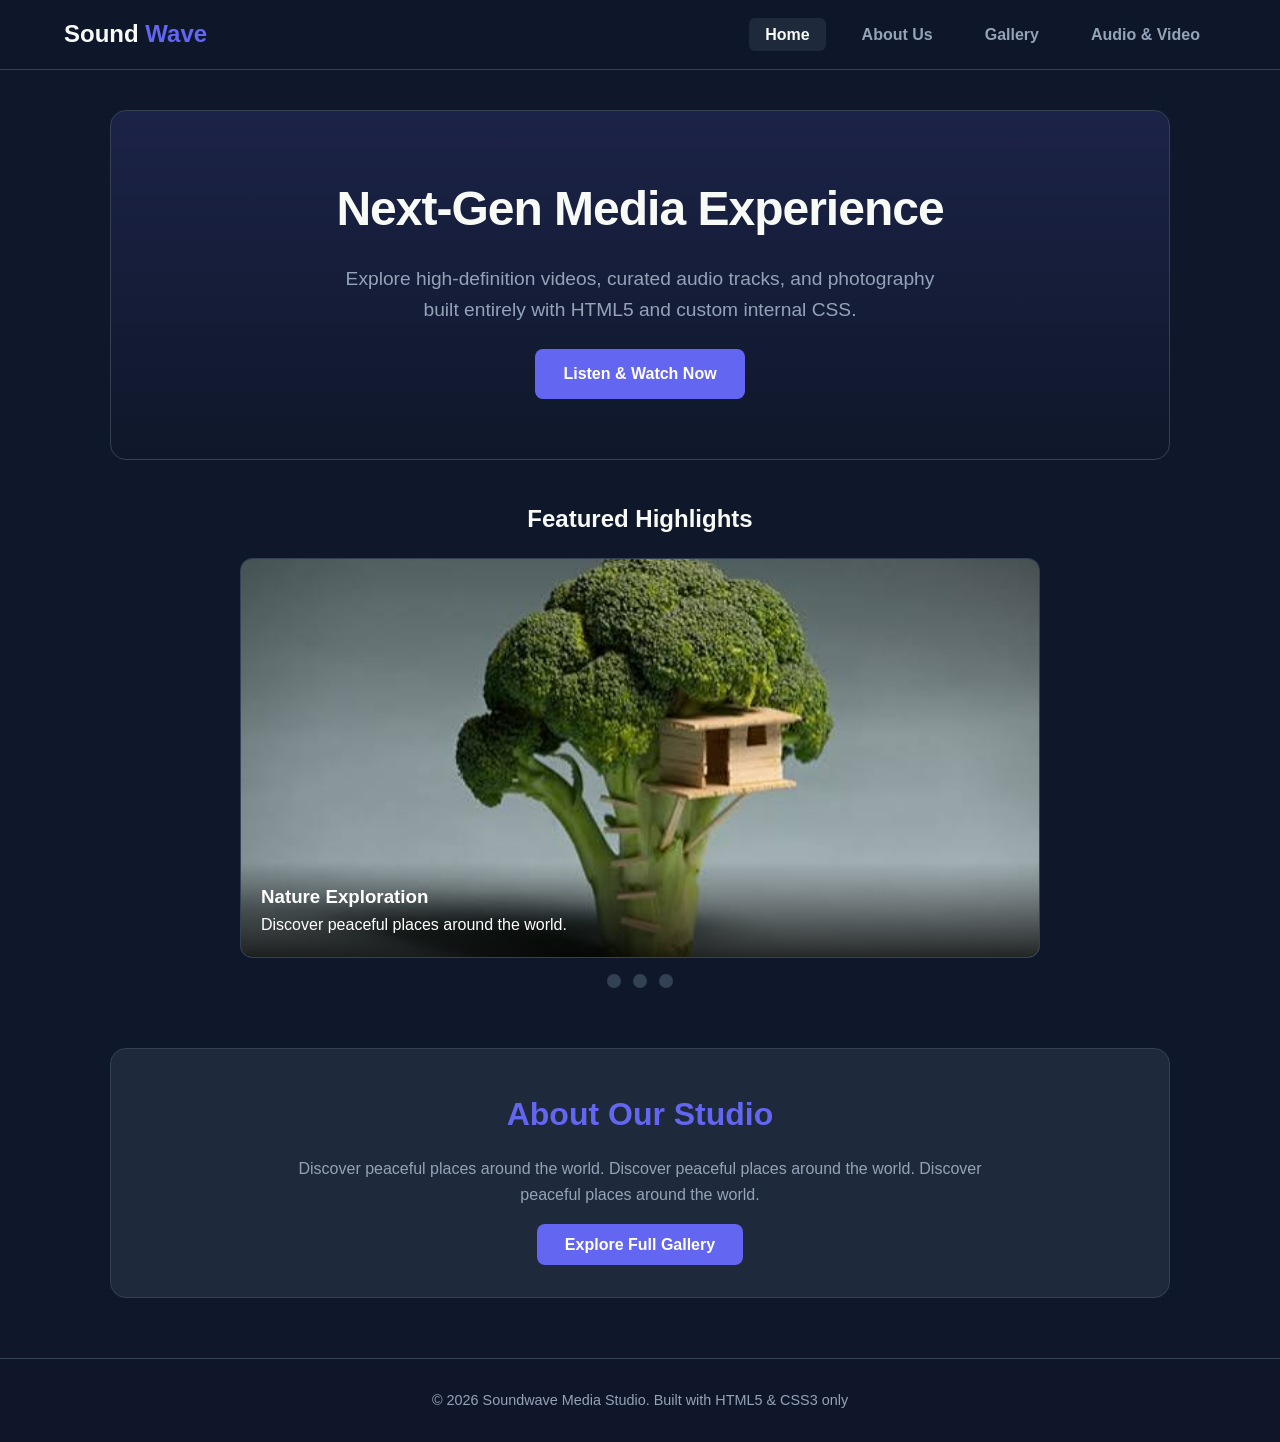
<file: index.html>
<!doctype html>
<html lang="en">
  <head>
    <meta charset="UTF-8" />
    <meta name="viewport" content="width=device-width, initial-scale=1.0" />
    <link rel="icon" href=assetsimages/"/images.png" />
    <link rel="stylesheet" href="/assets/css/style.css" />
    <link rel="stylesheet" href="/assets/css/gallary.css">
    <title>Soundwave | Home</title>
  </head>
  <body>
    <!-- Header -->
    <header>
      <a href="/" class="logo">Sound <span>Wave</span></a>
      <nav>
        <ul>
          <li><a href="/" class="active">Home</a></li>
          <li><a href="/index.html#about-us">About Us</a></li>
          <li><a href="/gallary.html">Gallery</a></li>
          <li><a href="/media.html">Audio & Video</a></li>
        </ul>
      </nav>
    </header>

    <!-- Hero Section -->
    <main>
      <div class="hero">
        <h1>Next-Gen Media Experience</h1>
        <p>
          Explore high-definition videos, curated audio tracks, and photography
          built entirely with HTML5 and custom internal CSS.
        </p>
        <a href="#" class="cta-btn">Listen & Watch Now</a>
      </div>

      <!-- Slider section -->
      <div class="slider-section">
        <h2>Featured Highlights</h2>

        <div id="slide-1"></div>
        <div id="slide-2"></div>
        <div id="slide-3"></div>

        <div class="slider-container">
          <div class="slides">
            
            <div class="slide">
              <img src="/assets/images/images (1).jpg" alt="nature image" />
              <div class="slide-caption">
                <h3>Nature Exploration</h3>
                <p>Discover peaceful places around the world.</p>
              </div>
            </div>

            
            <div class="slide">
              <img src="/assets/images/images (1).jpg" alt="nature image" />
              <div class="slide-caption">
                <h3>Nature Exploration</h3>
                <p>Discover peaceful places around the world.</p>
              </div>
            </div>

            <div class="slide">
              <img
                src="/assets/images/photos-at-random-1000224_1280.jpg"
                alt="nature image"
              />
              <div class="slide-caption">
                <h3>Nature Exploration</h3>
                <p>Discover peaceful places around the world.</p>
              </div>
            </div>
          </div>
        </div>

        <div class="slider-nav">
          <a href="#slide-1" title="Go to slide 1"></a>
          <a href="#slide-2" title="Go to slide 2"></a>
          <a href="#slide-3" title="Go to slide 3"></a>
        </div>
      </div>

      <!-- About section -->
      <div id="about-us" class="about-section">
        <h2>About Our Studio</h2>
        <p>
          Discover peaceful places around the world. Discover peaceful places
          around the world. Discover peaceful places around the world.
        </p>
        <a href="#" class="cta-btn">Explore Full Gallery</a>
      </div>
    </main>

    <!-- footer section -->
    <footer>
      <p>
        &copy; 2026 Soundwave Media Studio. Built with HTML5 &amp; CSS3 only
      </p>
    </footer>
  </body>
</html>
</file>
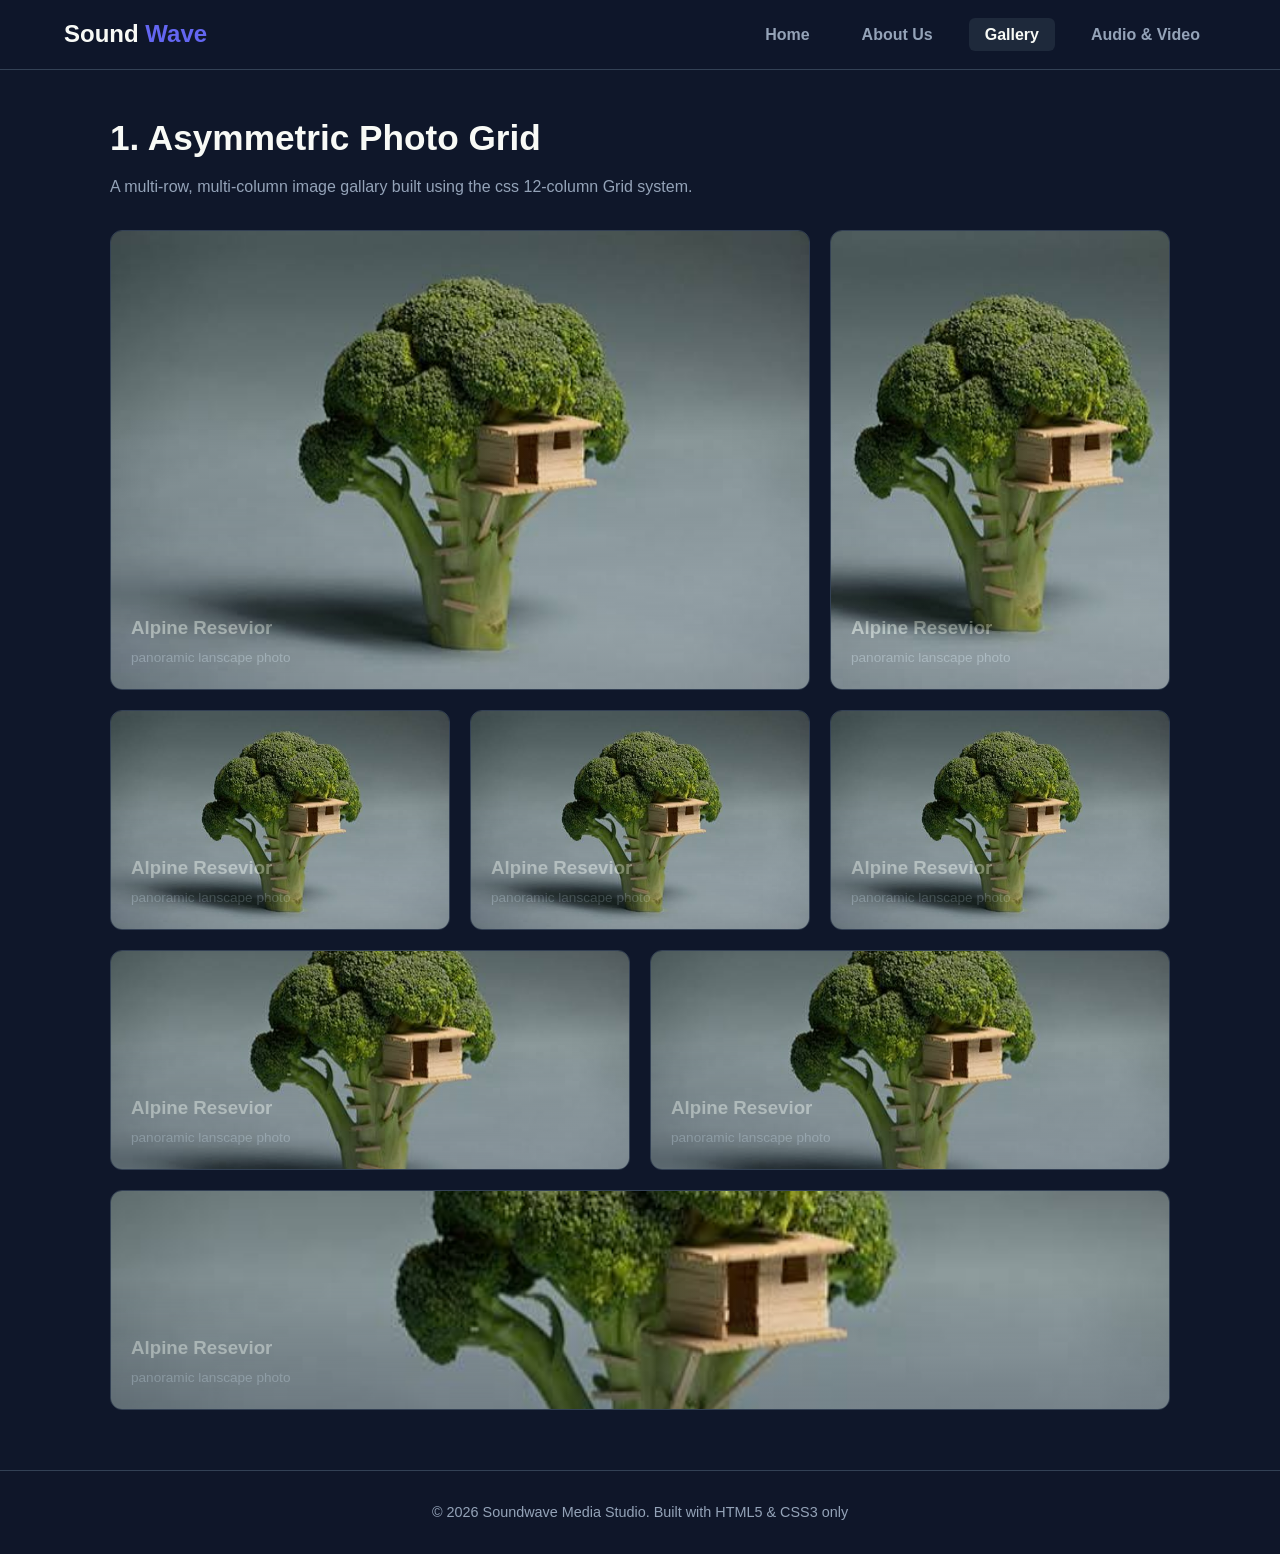
<file: gallary.html>
<!doctype html>
<html lang="en">
  <head>
    <meta charset="UTF-8" />
    <meta name="viewport" content="width=device-width, initial-scale=1.0" />
    <link rel="icon" href="/assets/images/images (1).jpg" />
    <link rel="stylesheet" href="/assets/css/gallary.css" />
    <title>Soundwave | Gallery</title>
  </head>
  <body>
    <!-- Header -->
    <header>
      <a href="/" class="logo">Sound <span>Wave</span></a>
      <nav>
        <ul>
          <li><a href="/">Home</a></li>
          <li><a href="/index.html#about-us">About Us</a></li>
          <li><a href="/gallary.html" class="active">Gallery</a></li>
          <li><a href="/media.html">Audio & Video</a></li>
        </ul>
      </nav>
    </header>

    <!-- hero section -->
    <main>
      <div class="section-header">
        <h2>1. Asymmetric Photo Grid</h2>
        <p>
          A multi-row, multi-column image gallary built using the css 12-column
          Grid system.
        </p>
      </div>

      <div class="bento-grid">
        <div class="grid-card col-span-8 row-span-2">
          <img src="/assets/images/images (1).jpg" alt="image" />
          <div class="overlay">
            <h3>Alpine Resevior</h3>
            <p>panoramic lanscape photo</p>
          </div>
        </div>

        <div class="grid-card col-span-4 row-span-2">
          <img src="/assets/images/images (1).jpg" alt="image" />
          <div class="overlay">
            <h3>Alpine Resevior</h3>
            <p>panoramic lanscape photo</p>
          </div>
        </div>

        <div class="grid-card col-span-4 row-span-1">
          <img src="/assets/images/images (1).jpg" alt="image" />
          <div class="overlay">
            <h3>Alpine Resevior</h3>
            <p>panoramic lanscape photo</p>
          </div>
        </div>

        <div class="grid-card col-span-4 row-span-1">
          <img src="/assets/images/images (1).jpg" alt="image" />
          <div class="overlay">
            <h3>Alpine Resevior</h3>
            <p>panoramic lanscape photo</p>
          </div>
        </div>

        <div class="grid-card col-span-4 row-span-1">
          <img src="/assets/images/images (1).jpg" alt="image" />
          <div class="overlay">
            <h3>Alpine Resevior</h3>
            <p>panoramic lanscape photo</p>
          </div>
        </div>

        <div class="grid-card col-span-6 row-span-1">
          <img src="/assets/images/images (1).jpg" alt="image" />
          <div class="overlay">
            <h3>Alpine Resevior</h3>
            <p>panoramic lanscape photo</p>
          </div>
        </div>

        <div class="grid-card col-span-6 row-span-1">
          <img src="/assets/images/images (1).jpg" alt="image" />
          <div class="overlay">
            <h3>Alpine Resevior</h3>
            <p>panoramic lanscape photo</p>
          </div>
        </div>

        <div class="grid-card col-span-12 row-span-1">
          <img src="/assets/images/images (1).jpg" alt="image" />
          <div class="overlay">
            <h3>Alpine Resevior</h3>
            <p>panoramic lanscape photo</p>
          </div>
        </div>
      </div>
    </main>

    <!-- footer section -->
    <footer>
      <p>
        &copy; 2026 Soundwave Media Studio. Built with HTML5 &amp; CSS3 only
      </p>
    </footer>
  </body>
</html>
</file>
<file: assets/css/style.css>
* {
  box-sizing: border-box;
  padding: 0;
  margin: 0;
}

/* CSS Variable */
:root {
  --primary: #6366f1;
  --primary-hover: #4f46e5;
  --bg-dark: #0f172a;
  --bg-card: #1e293b;
  --text-light: #f8faf6;
  --text-muted: #94a3b8;
  --border: #334155;
  --header-height: 70px;
}

html {
  scroll-behavior: smooth;
}

body {
  font-family: "Segoe UI", Tahoma, Geneva, Verdana, sans-serif;
  background-color: var(--bg-dark);
  color: var(--text-light);
  line-height: 1.6;
}

header {
  position: fixed;
  top: 0;
  left: 0;
  width: 100%;
  height: var(--header-height);
  background-color: rgba(15, 23, 43, 0.95);
  backdrop-filter: blur(8px);
  border-bottom: 1px solid var(--border);
  display: flex;
  justify-content: space-between;
  align-items: center;
  padding: 0 5%;
  z-index: 1000;
}

.logo {
  font-size: 1.5rem;
  font-weight: 700;
  color: var(--text-light);
  text-decoration: none;
}

.logo span {
  color: var(--primary);
}

nav ul {
  display: flex;
  list-style: none;
  gap: 20px;
}

nav a {
  color: var(--text-muted);
  text-decoration: none;
  font-weight: 600;
  padding: 8px 16px;
  border-radius: 6px;
  transition: all 0.3s ease;
}

nav a:hover,
nav .active {
  color: var(--text-light);
  background-color: var(--bg-card);
}

main {
  padding-top: calc(var(--header-height) + 40px);
  padding-bottom: 60px;
  min-height: calc(100vh - 120px);
  max-width: 1100px;
  margin: 0 auto;
  padding-right: 20px;
  padding-right: 20px;
}

.hero {
  display: flex;
  flex-direction: column;
  align-items: center;
  text-align: center;
  padding: 60px 20px;
  background: linear-gradient(
    180deg,
    rgba(99, 102, 241, 0.15) 0%,
    rgba(15, 23, 42, 0) 100%
  );
  border-radius: 16px;
  margin-bottom: 40px;
  border: 1px solid var(--border);
}

.hero h1 {
  font-size: 3rem;
  margin-bottom: 16px;
  letter-spacing: -1px;
}

.hero p {
  font-size: 1.2rem;
  color: var(--text-muted);
  max-width: 600px;
  margin-bottom: 24px;
}
.cta-btn {
  background-color: var(--primary);
  color: white;
  padding: 12px 28px;
  text-decoration: none;
  border-radius: 8px;
  font-weight: 600;
  transition: background 0.2s ease;
}

.cta-btn:hover {
  background-color: var(--primary-hover);
}

/* ==================================== */
/* ========== slider section ========== */
/* ==================================== */

.slider-section {
  margin-top: 40px;
  margin-bottom: 60px;
}

.slider-section h2 {
  text-align: center;
  margin-bottom: 20px;
}

.slider-container {
  position: relative;
  width: 100%;
  max-width: 800px;
  height: 400px;
  margin: 0 auto;
  overflow: hidden;
  border-radius: 12px;
  border: 1px solid var(--border);
}

.slides {
  display: flex;
  width: 300%;
  height: 100%;
  transition: transform 0.5s cubic-bezier(0.25, 1, 0.5, 1);
}

.slide {
  width: 33.333%;
  height: 100%;
  position: relative;
}

.slide img {
  width: 100%;
  height: 100%;
  object-fit: cover;
}

.slide-caption {
  position: absolute;
  bottom: 0;
  width: 100%;
  padding: 20px;
  background: linear-gradient(transparent, rgba(0, 0, 0, 0.8));
  color: white;
}

.slider-nav {
  display: flex;
  justify-content: center;
  gap: 12px;
  margin-top: 16px;
}

.slider-nav a {
  width: 14px;
  height: 14px;
  border-radius: 50%;
  background-color: var(--border);
  text-decoration: none;
  transition: background-color 0.3 ease;
}

.slider-nav a:hover {
  background-color: var(--primary);
}

#slide-1:target ~ .slider-container .slides {
  transform: translateX(0%);
}

#slide-2:target ~ .slider-container .slides {
  transform: translateX(-33.333%);
}

#slide-3:target ~ .slider-container .slides {
  transform: translateX(-66.666%);
}

/* ==================================== */
/* ========== slider section ========== */
/* ==================================== */

.about-section {
  scroll-margin-top: calc(var(--header-height)+ 20px);
  background-color: var(--bg-card);
  border: 1px solid var(--border);
  border-radius: 16px;
  padding: 40px;
  margin-top: 40px;
  text-align: center;
}

.about-section h2 {
  font-size: 2rem;
  margin-bottom: 16px;
  color: var(--primary);
}

.about-section p {
  color: var(--text-muted);
  max-width: 700px;
  margin: 0 auto 24px auto;
}

/* ==================================== */
/* ========== slider section ========== */
/* ==================================== */

footer {
  background-color: rgba(15, 23, 42, 0.95);
  border-top: 1px solid var(--border);
  padding: 30px 5%;
  text-align: center;
  color: var(--text-muted);
  font-size: 0.9rem;
}
</file>
<file: assets/css/gallary.css>
* {
  box-sizing: border-box;
  padding: 0;
  margin: 0;
}

/* CSS Variable */
:root {
  --primary: #6366f1;
  --primary-hover: #4f46e5;
  --bg-dark: #0f172a;
  --bg-card: #1e293b;
  --text-light: #f8faf6;
  --text-muted: #94a3b8;
  --border: #334155;
  --header-height: 70px;
}

html {
  scroll-behavior: smooth;
}

body {
  font-family: "Segoe UI", Tahoma, Geneva, Verdana, sans-serif;
  background-color: var(--bg-dark);
  color: var(--text-light);
  line-height: 1.6;
}

header {
  position: fixed;
  top: 0;
  left: 0;
  width: 100%;
  height: var(--header-height);
  background-color: rgba(15, 23, 43, 0.95);
  backdrop-filter: blur(8px);
  border-bottom: 1px solid var(--border);
  display: flex;
  justify-content: space-between;
  align-items: center;
  padding: 0 5%;
  z-index: 1000;
}

.logo {
  font-size: 1.5rem;
  font-weight: 700;
  color: var(--text-light);
  text-decoration: none;
}

.logo span {
  color: var(--primary);
}

nav ul {
  display: flex;
  list-style: none;
  gap: 20px;
}

nav a {
  color: var(--text-muted);
  text-decoration: none;
  font-weight: 600;
  padding: 8px 16px;
  border-radius: 6px;
  transition: all 0.3s ease;
}

nav a:hover,
nav .active {
  color: var(--text-light);
  background-color: var(--bg-card);
}

/* ==================================== */
/* ========== grid section ========== */
/* ==================================== */

main {
  padding-top: calc(var(--header-height) + 40px);
  padding-bottom: 60px;
  min-height: calc(100vh - 120px);
  max-width: 1100px;
  margin: 0 auto;
  padding-left: 20px;
  padding-right: 20px;
}

.section-header {
  margin-bottom: 30px;
}
.section-header h2 {
  font-size: 2.2rem;
  margin-bottom: 8px;
}

.section-header p {
  color: var(--text-muted);
}

.bento-grid {
  display: grid;
  grid-template-columns: repeat(12, 1fr);
  grid-auto-rows: 220px;
  gap: 20px;
}

.grid-card {
  position: relative;
  background-color: var(--bg-card);
  border: 1px solid var(--border);
  border-radius: 12px;
  overflow: hidden;
  transition:
    transform 0.3s ease,
    border-color 0.3s ease;
}

.grid-card:hover {
  transform: translate(-4px);
  border-color: var(--primary);
}

.grid-card img {
  width: 100%;
  height: 100%;
  object-fit: cover;
  display: block;
}

.overlay {
  position: absolute;
  inset: 0;
  background: linear-gradient(
    180deg,
    transparent 40%,
    rgba(15, 23, 42, 0.9) 100%
  );
  display: flex;
  flex-direction: column;
  justify-content: flex-end;
  padding: 20px;
  opacity: 0.3;
}

.overlay h3 {
  front-size: 1.1rem;
  color: var(--text-light);
  margin-bottom: 4px;
}

.overlay p {
  font-size: 0.85rem;
  color: var(--text-muted);
}

.col-span-12 {
  grid-column: span 12;
}

.col-span-8 {
  grid-column: span 8;
}

.col-span-6 {
  grid-column: span 6;
}

.row-span-2 {
  grid-row: span 2;
}

.col-span-4 {
  grid-column: span 4;
}

.row-span-2 {
  grid-row: span 2;
}

.row-span-1 {
  grid-row: span 1;
}

/* ==================================== */
/* ========== slider section ========== */
/* ==================================== */

footer {
  background-color: rgba(15, 23, 42, 0.95);
  border-top: 1px solid var(--border);
  padding: 30px 5%;
  text-align: center;
  color: var(--text-muted);
  font-size: 0.9rem;
}
</file>
